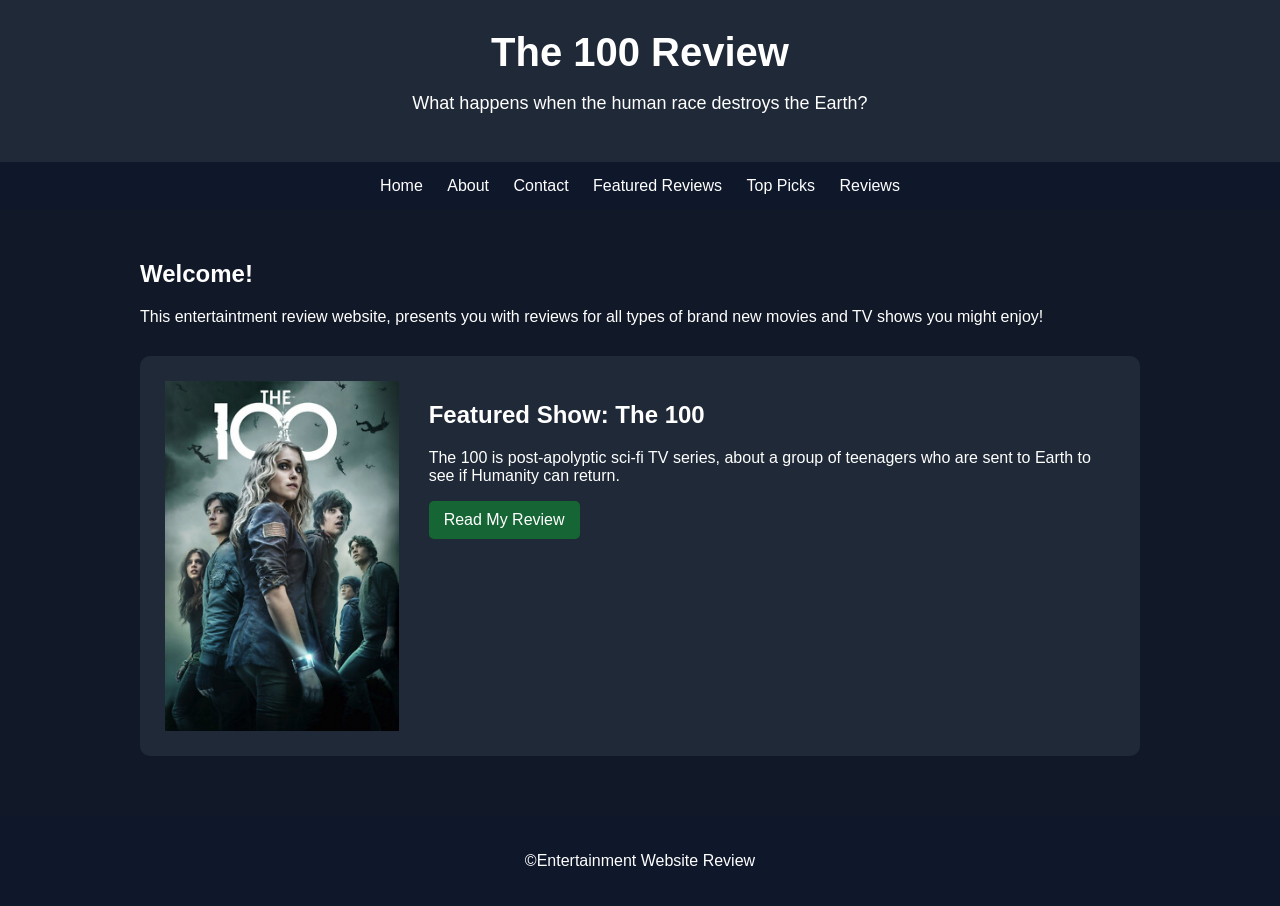
<file: index.html>
<!DOCTYPE HTML>
<html lang="en">    
    <head>
        <meta charset="UTF-8">
        <meta name="viewport" content="width=device-width, initial-scale=1.0">
        <title>Entertainment Website Review </title>
        <link rel="stylesheet" href="style.css">
        </head>
    
 <body>
    <header>
        <h1> The 100 Review </h1>
        <p> What happens when the human race destroys the Earth?</p>

    </header>
    <nav>
        <a href="index.html">Home</a>
        <a href="about.html">About</a>
        <a href="contact.html">Contact</a>
        <a href="featured.html">Featured Reviews</a>
        <a href="picks.html"> Top Picks</a>
        <a href="reviews.html">Reviews</a>
    </nav>

    <main>
        <section class="Welcome">
            <h2> Welcome!</h2>
            <p> This entertaintment review website, presents you with reviews for all types of brand new movies and TV shows you might enjoy!</p>
        </section>

        <section class="featured-box">
            <img src="images/The 100.jpg" alt="The 100 Cover Poster">
            <div>
                <h2> Featured Show: The 100 </h2>
                <p>The 100 is post-apolyptic sci-fi TV series, 
                    about a group of teenagers who are sent to Earth to see if Humanity can return. </p>
                    <a class="button" href="featured.html"> Read My Review</a>
            </div>
     
        </section>

    </main>
    <footer>
        <p>&copy;Entertainment Website Review </p>
    </footer>
</body>

 
</html>
</file>
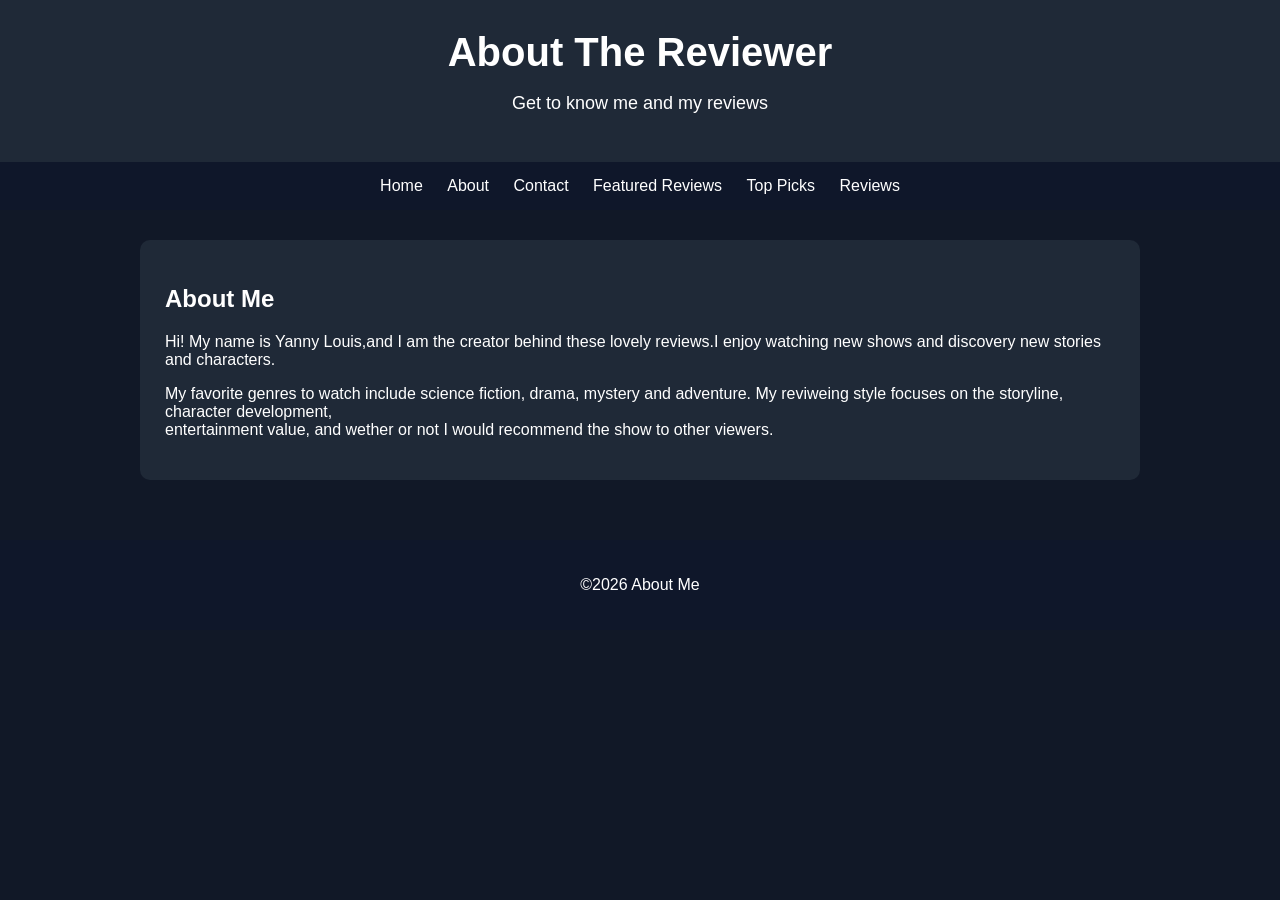
<file: about.html>
<!DOCTYPE HTML>
<html lang="en">    
    <head>
        <meta charset="UTF-8">
        <meta name="viewport" content="width=device-width, initial-scale=1.0">
        <title>About Me</title>
        <link rel="stylesheet" href="style.css">
        </head>
    
 <body>
    <header>
        <h1> About The Reviewer </h1>
        <p> Get to know me and my reviews </p>

    </header>
    <nav>
        <a href="index.html">Home</a>
        <a href="about.html">About</a>
        <a href="contact.html">Contact</a>
        <a href="featured.html">Featured Reviews</a>
        <a href="picks.html"> Top Picks</a>
        <a href="reviews.html">Reviews</a>
    </nav>
    <main>
        <section class="about">
            <h2> About Me </h2>
            <p> Hi! My name is Yanny Louis,and I am the creator behind these lovely reviews.I enjoy watching new shows and discovery new stories and characters. </p>
            <p> My favorite genres to watch include science fiction, drama, mystery and adventure. My reviweing style focuses on the storyline, character development, 
                <br>entertainment value, and wether or not I would recommend the show to other viewers.</p>

        </section>
        </main>

        <footer>
            <p>&copy;2026 About Me </p>
        </footer>

 </body>
</html>
</file>
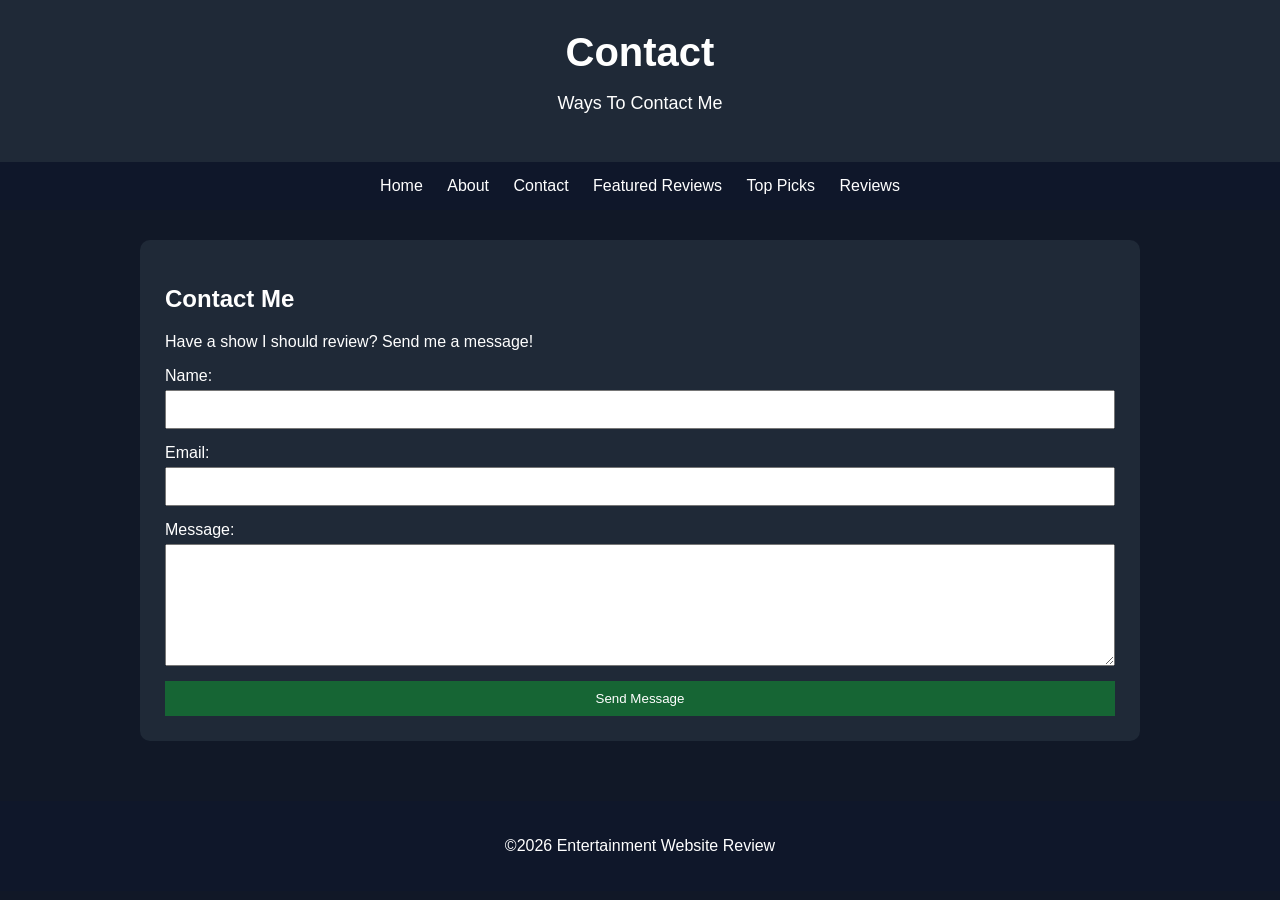
<file: contact.html>
<!DOCTYPE HTML>
<html lang="en">    
    <head>
        <meta charset="UTF-8">
        <meta name="viewport" content="width=device-width, initial-scale=1.0">
        <title> Contact </title>
        <link rel="stylesheet" href="style.css">
        </head>
    
 <body>
    <header>
        <h1> Contact</h1>
        <p>Ways To Contact Me </p>

    </header>
    <nav>
        <a href="index.html">Home</a>
        <a href="about.html">About</a>
        <a href="contact.html">Contact</a>
        <a href="featured.html">Featured Reviews</a>
        <a href="picks.html"> Top Picks</a>
        <a href="reviews.html">Reviews</a>
    </nav>
    
     <main>
        <section class="contact">
              <h2> Contact Me</h2>
              <p> Have a show I should review? Send me a message!</p>

              <form>
                <label for="name">Name:</label>
                <input type="text" id="name" name="name">

                 <label for="email">Email:</label>
                <input type="email" id="email" name="email">

                <label for="message">Message:</label>
                <textarea id="message" name="message"></textarea>

                <button type="submit">Send Message</button>

              </form>
        </section>
     </main>

     <footer>
        <p>&copy;2026 Entertainment Website Review</p>
     </footer>
 </body>
</html>
</file>
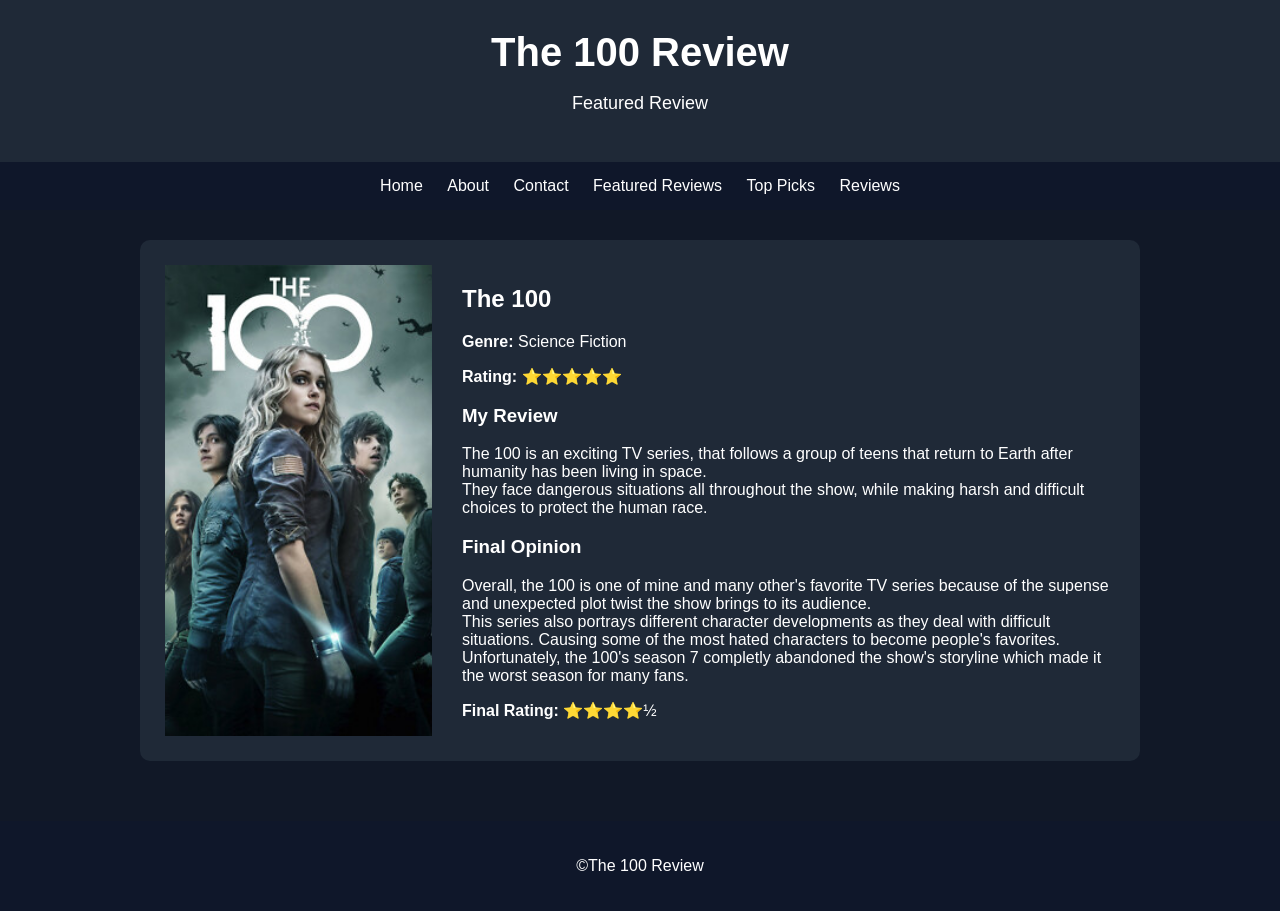
<file: featured.html>
<!DOCTYPE HTML>
<html lang="en">    
    <head>
        <meta charset="UTF-8">
        <meta name="viewport" content="width=device-width, initial-scale=1.0">
        <title>Featured Review: The 100 </title>
        <link rel="stylesheet" href="style.css">
        </head>
    
 <body>
    <header>
        <h1> The 100 Review </h1>
        <p> Featured Review </p>

    </header>
    <nav>
        <a href="index.html">Home</a>
        <a href="about.html">About</a>
        <a href="contact.html">Contact</a>
        <a href="featured.html">Featured Reviews</a>
        <a href="picks.html"> Top Picks</a>
        <a href="reviews.html">Reviews</a>
    </nav>
    
    <main>
        <section class="featured-review">
            <img src="images/The 100.jpg" alt="The 100 Cover Poster">
            <div> 
                <h2> The 100 </h2>
                <p><strong> Genre:</strong> Science Fiction </p>
                 <p><strong> Rating:</strong> ⭐⭐⭐⭐⭐ </p>
                 <h3> My Review </h3>
                 <p> The 100 is an exciting TV series, that follows a group of teens that return to Earth after humanity has been living in space.
                    <br>They face dangerous situations all throughout the show, while making harsh and difficult choices to protect the human race. </p>

                    <h3> Final Opinion </h3>
                    <p> Overall, the 100 is one of mine and many other's favorite TV series because of the supense and unexpected plot twist the show brings to its audience.
                        <br> This series also portrays different character developments as they deal with difficult situations. Causing some of the most hated characters to become people's favorites.
                        <br> Unfortunately, the 100's season 7 completly abandoned the show's storyline which made it the worst season for many fans.
                    </p>

                    <p><strong> Final Rating:</strong> ⭐⭐⭐⭐½ </p>

            </div>
    

            </section>
            </main>

            <footer>
                <p>&copy;The 100 Review </p>
            </footer>
 </body>
</html>
</file>
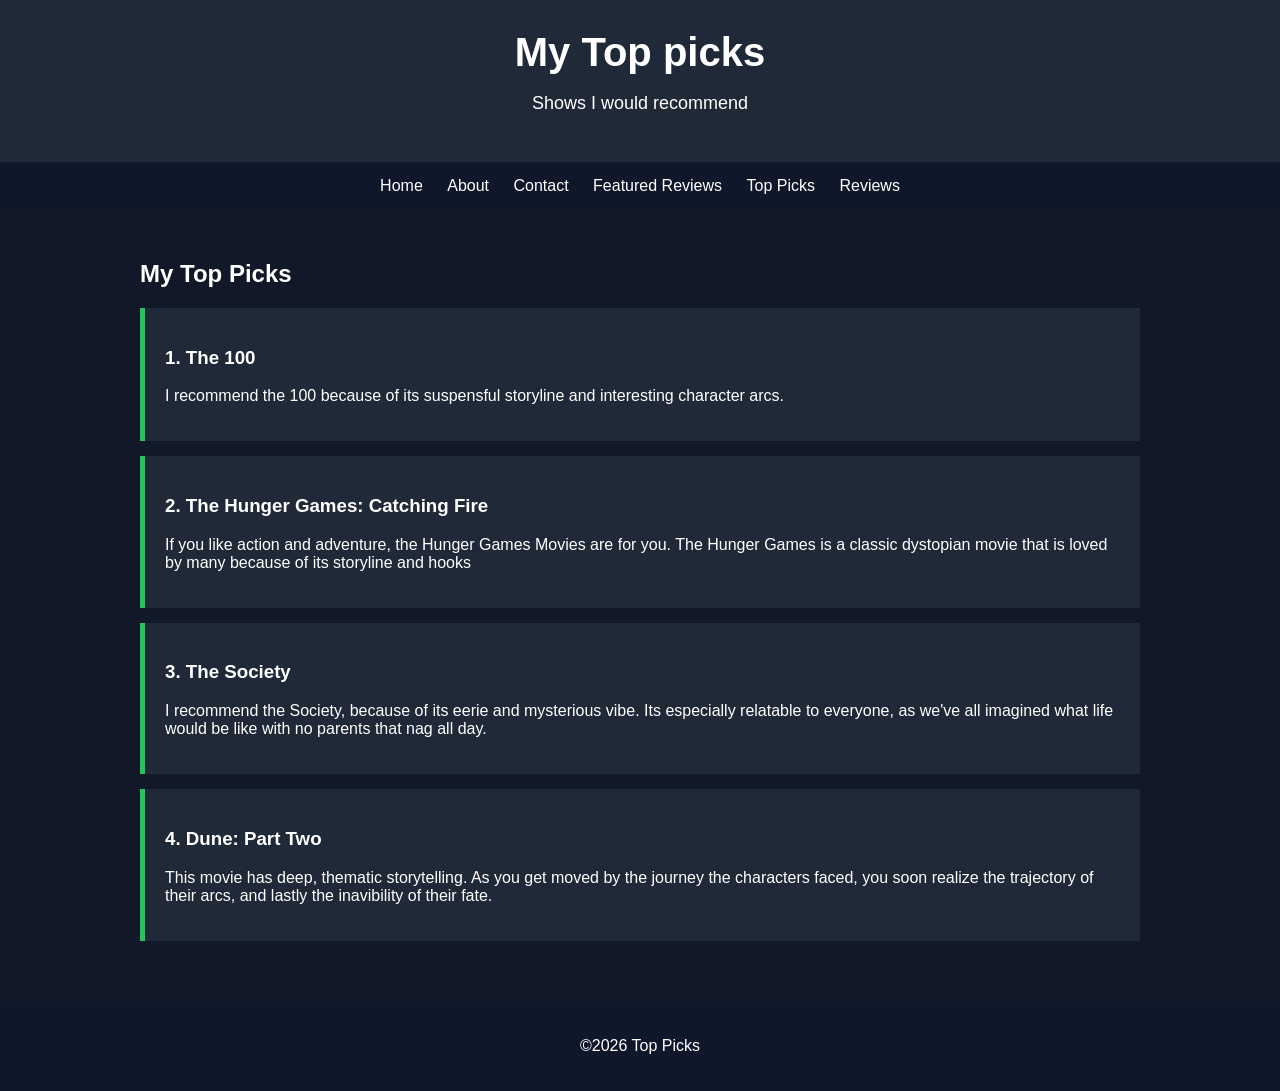
<file: picks.html>
<!DOCTYPE HTML>
<html lang="en">    
    <head>
        <meta charset="UTF-8">
        <meta name="viewport" content="width=device-width, initial-scale=1.0">
        <title>My Top Picks </title>
        <link rel="stylesheet" href="style.css">
        </head>
    
 <body>
    <header>
        <h1> My Top picks </h1>
        <p>Shows I would recommend </p>

    </header>
    <nav>
        <a href="index.html">Home</a>
        <a href="about.html">About</a>
        <a href="contact.html">Contact</a>
        <a href="featured.html">Featured Reviews</a>
        <a href="picks.html"> Top Picks</a>
        <a href="reviews.html">Reviews</a>
    </nav>

    <main>
        <section>
            <h2>My Top Picks </h2>
            <div class="pick">
                <h3>1. The 100 </h3>
                <p> I recommend the 100 because of its suspensful storyline and interesting character arcs.</p>
            </div>
            <div class="pick">
                <h3>2. The Hunger Games: Catching Fire </h3>
                <p>If you like action and adventure, the Hunger Games Movies are for you. The Hunger Games is a classic dystopian movie that is loved by many because of its storyline and hooks </p>
            </div>
            <div class="pick">
                <h3>3. The Society</h3>
                <p>I recommend the Society, because of its eerie and mysterious vibe. Its especially relatable to everyone, as we've all imagined what life would be like with no parents that nag all day.</p>
            </div>
            <div class="pick">
                <h3>4. Dune: Part Two </h3>
                <p> This movie has deep, thematic storytelling. As you get moved by the journey the characters faced, you soon realize the trajectory of their arcs, and lastly the inavibility of their fate.</p>
            </div>

        </section>
        </main>

        <footer>
            <p>&copy;2026 Top Picks </p>
        </footer>
 </body>
 </html>
</file>
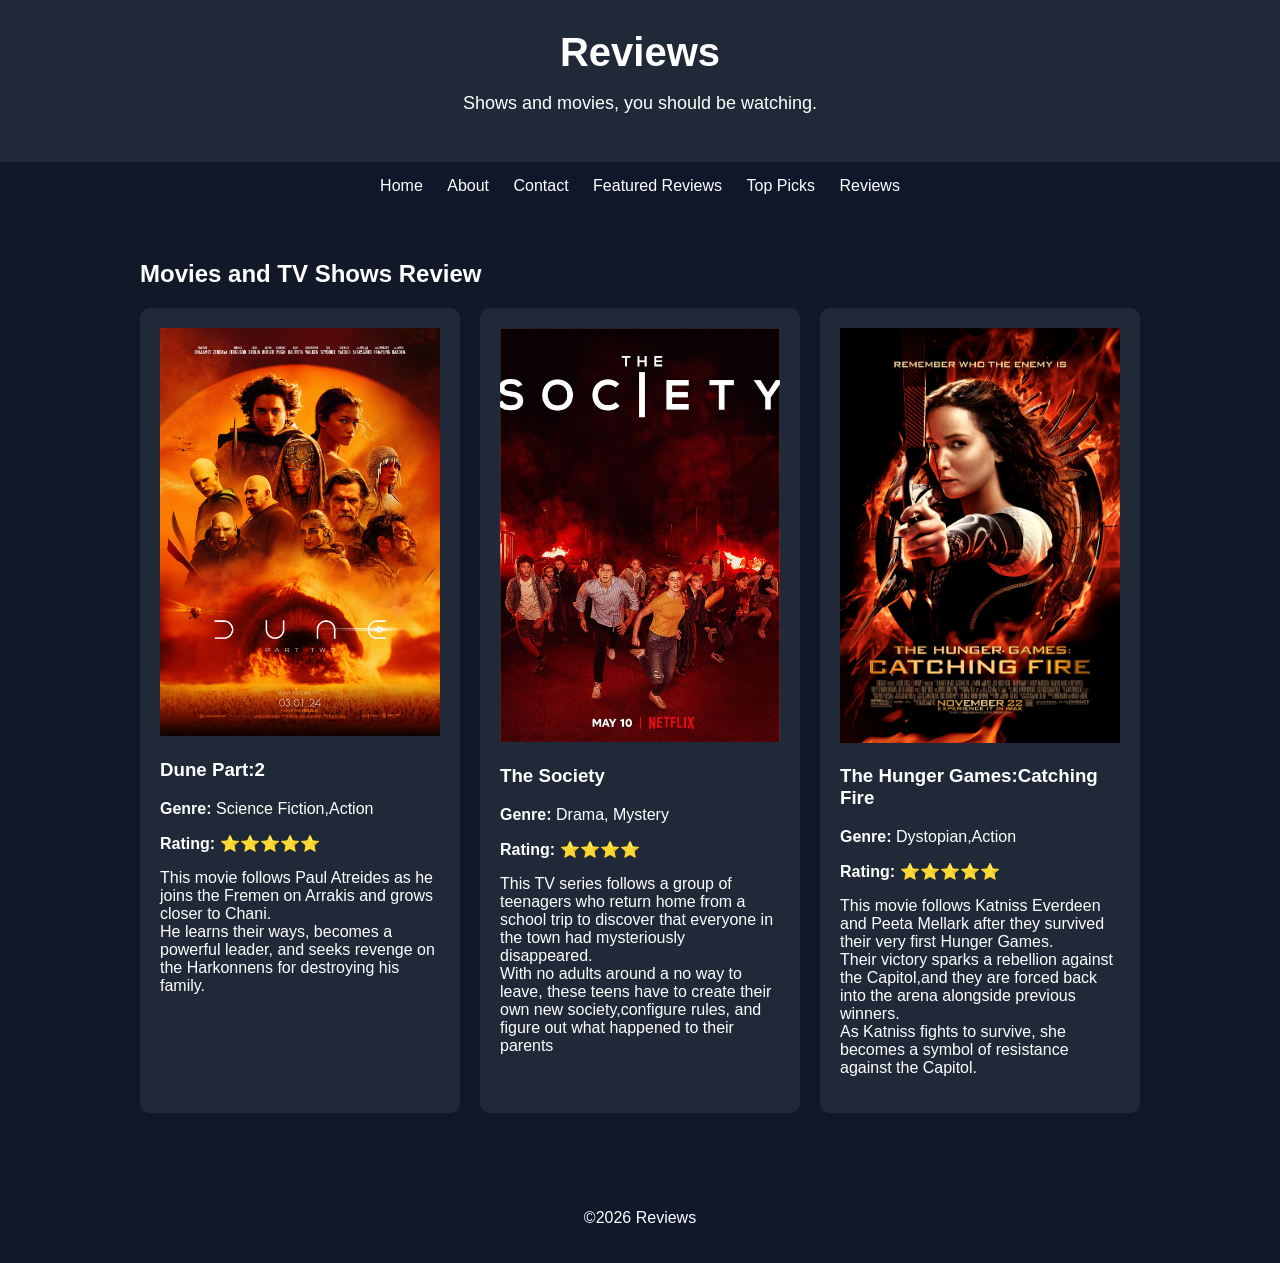
<file: reviews.html>
<!DOCTYPE HTML>
<html lang="en">    
    <head>
        <meta charset="UTF-8">
        <meta name="viewport" content="width=device-width, initial-scale=1.0">
        <title> Reviews </title>
        <link rel="stylesheet" href="style.css">
        </head>
    
 <body>
    <header>
        <h1> Reviews </h1>
        <p>Shows and movies, you should be watching. </p>

    </header>
    <nav>
        <a href="index.html">Home</a>
        <a href="about.html">About</a>
        <a href="contact.html">Contact</a>
        <a href="featured.html">Featured Reviews</a>
        <a href="picks.html"> Top Picks</a>
        <a href="reviews.html">Reviews</a>
    </nav>
    
     <main>
        <h2> Movies and TV Shows Review</h2>
        <section class="review-container">
            <article class="review-card">
                <img src="images/Dune-Part2.jpg" alt="Dune: Part Two Movie Poster">
                <h3>Dune Part:2</h3>
                <p><strong> Genre:</strong> Science Fiction,Action</p>
                 <p><strong> Rating:</strong> ⭐⭐⭐⭐⭐ </p>
                 <p>This movie follows Paul Atreides as he joins the Fremen on Arrakis and grows closer to Chani. 
                 <br>He learns their ways, becomes a powerful leader, and seeks revenge on the Harkonnens for destroying his family.
                 </p>
            </article>
            <article class="review-card">
            <img src="images/The Society.jpg" alt="The Society Cover Poster">
                <h3>The Society </h3>
                <p><strong> Genre:</strong> Drama, Mystery </p>
                 <p><strong> Rating:</strong> ⭐⭐⭐⭐ </p>
                 <p>This TV series follows a group of teenagers who return home from a school trip to discover that everyone in the town had mysteriously disappeared.
                 <br>With no adults around a no way to leave, these teens have to create their own new society,configure rules, and figure out what happened to their parents
                 </p>
            </article>
            <article class="review-card">
            <img src="images/The Hunger Games.jpg" alt="The Hunger Games:Catching Fire Movie Poster">
                <h3>The Hunger Games:Catching Fire</h3>
                <p><strong> Genre:</strong> Dystopian,Action</p>
                 <p><strong> Rating:</strong> ⭐⭐⭐⭐⭐ </p>
                 <p>This movie follows Katniss Everdeen and Peeta Mellark after they survived their very first Hunger Games.
                 <br> Their victory sparks a rebellion against the Capitol,and they are forced back into the arena alongside previous winners.
                 <br> As Katniss fights to survive, she becomes a symbol of resistance against the Capitol.
                 </p>
            </article>
        </section>
     </main>

     <footer>
        <p>&copy;2026 Reviews </p>
     </footer>
 </body>
</html>
</file>
<file: style.css>
body{
    font-family: Arial,sans-serif;
    margin: 0;
    background-color: #111827;
    color: white;
}
/*Header*/
header{
    text-align: center;
    background-color: #1f2937;
    padding: 30px;
}
header h1{
    margin: 0;
    font-size: 40px;
}
header p{
    font-size: 18px;
}
/*Navigation*/
nav{
    background-color: #0f172a;
    padding: 15px;
    text-align: center;
}

nav a{
    color:white;
    text-decoration: none;
    margin: 10px;
}

nav a:hover{
    color: #86efac;
}

/*Main Content*/
main{
    max-width: 1000px;
    margin: auto;
    padding: 30px;
}
section{
    margin-bottom: 30px;
}

/*Featured Section*/
.featured-box{
    display: flex;
    gap: 30px;
    background-color: #1f2937;
    padding: 25px;
    border-radius: 10px;
}
.featured-box img{
    width: 250px;
    height: 350px;
    object-fit: cover;
}

/*Button*/
.button{
    display: inline-block;
    background-color: #166534;
    color:white;
    padding: 10px 15px;
    text-decoration: none;
    border-radius: 5px;
}

/*Featured Review*/
.featured-review{
    display: flex;
    gap: 30px;
    background-color: #1f2937;
    padding: 25px;
    border-radius: 10px;
}
.featured-review img{
    width: 300px;
    height: 420x;
    object-fit: cover;
}

/*Review-cards*/
.review-container{
    display: flex;
    gap: 20px;
}

.review-card{
    background-color: #1f2937;
    padding: 20px;
    border-radius: 10px;
    flex:1;
}
.review-container img{
    width: 100%;
    height: 250x;
    object-fit: cover;
}

/*Top Picks*/
.pick{
    background-color: #1f2937;
    padding: 20px;
    margin-bottom: 15px;
    border-left: 5px solid #22c55e;
}

/*About Me*/
.about{
    background-color: #1f2937;
    padding: 25px;
    border-radius: 10px;
}

/*Contact*/
.contact{
    background-color: #1f2937;
    padding: 25px;
    border-radius: 10px;
}

form{
    display: flex;
    flex-direction: column;
}

input,
    textarea{
        margin-top: 5px;
        margin-bottom: 15px;
        padding: 10px;
    }

textarea{
    height: 100px;
}

button{
    padding: 10px;
    background-color: #166534;
    color: white;
    border: none;
    cursor:pointer;
}

/*Footer*/
footer{
    text-align: center;
    background-color: #0f172a;
    padding: 20px;
}

/*Responsive design*/
@media(max-width:700px){
    .featured-box
    .featured-review
    .review-container{
        flex-direction: column;
    }
    .featured-box img,
    .featured-review img {
        width: 100%;
        height: auto;
    }
    nav a{
        display: block;
        margin: 10px;
    }
}
</file>
